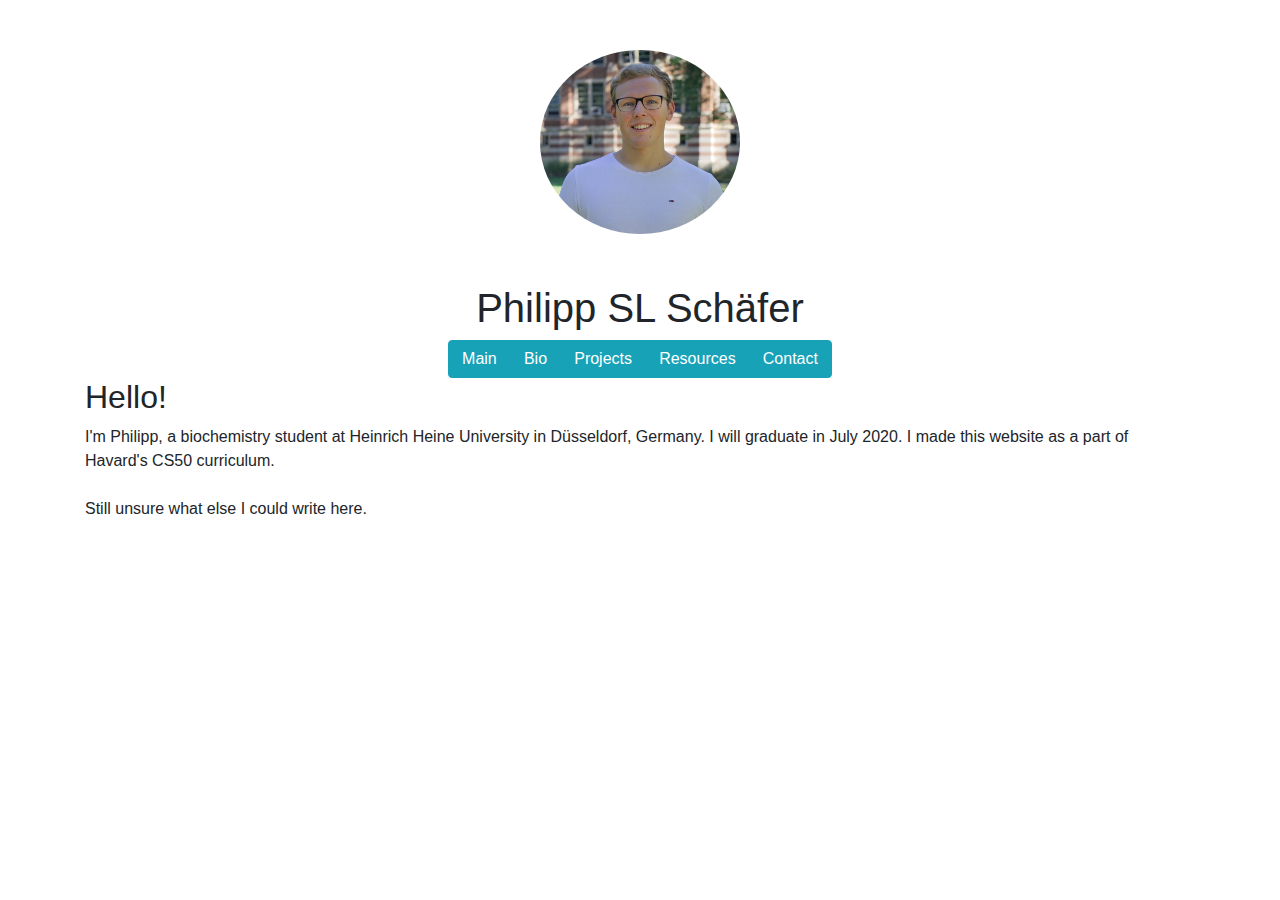
<file: index.html>
<!DOCTYPE html>

<html lang="en">
    <head>
        <meta charset="UTF-8">
        <title>
            https://PhilippSchaefer.me
        </title>
        <link rel="stylesheet" href="style.css">
        <link rel="stylesheet" href="https://stackpath.bootstrapcdn.com/bootstrap/4.4.1/css/bootstrap.min.css" integrity="sha384-Vkoo8x4CGsO3+Hhxv8T/Q5PaXtkKtu6ug5TOeNV6gBiFeWPGFN9MuhOf23Q9Ifjh" crossorigin="anonymous">
    </head>
    <body>
        <img class="zoom" src="portrait.jpg" alt="Portrait">
        <h1> Philipp SL Schäfer</h1>
        <div class="button-container">
            <div class="btn-group" role="group" aria-label="Basic example">
                <a href="https://schae211.github.io/PhilippSLSchaefer/index.html" role="button" class="btn btn-info">Main</a>
                <a href="https://schae211.github.io/PhilippSLSchaefer/bio.html" role="button" class="btn btn-info">Bio</a>
                <a href="https://schae211.github.io/PhilippSLSchaefer/projects.html" role="button" class="btn btn-info">Projects</a>
                <a href="https://schae211.github.io/PhilippSLSchaefer/resources.html" role="button" class="btn btn-info">Resources</a>
                <a href="https://schae211.github.io/PhilippSLSchaefer/contact.html" role="button" class="btn btn-info">Contact</a>
            </div>
        </div>
        <div class="container">
            <h2 style:"text-align: left">Hello!</h2>
                <p>
                    I'm Philipp, a biochemistry student at Heinrich Heine University in Düsseldorf, Germany.
                    I will graduate in July 2020. I made this website as a part of Havard's CS50 curriculum.
                    <br><br>
                    Still unsure what else I could write here.
                </p>
        </div>
    </body>
</html>
</file>
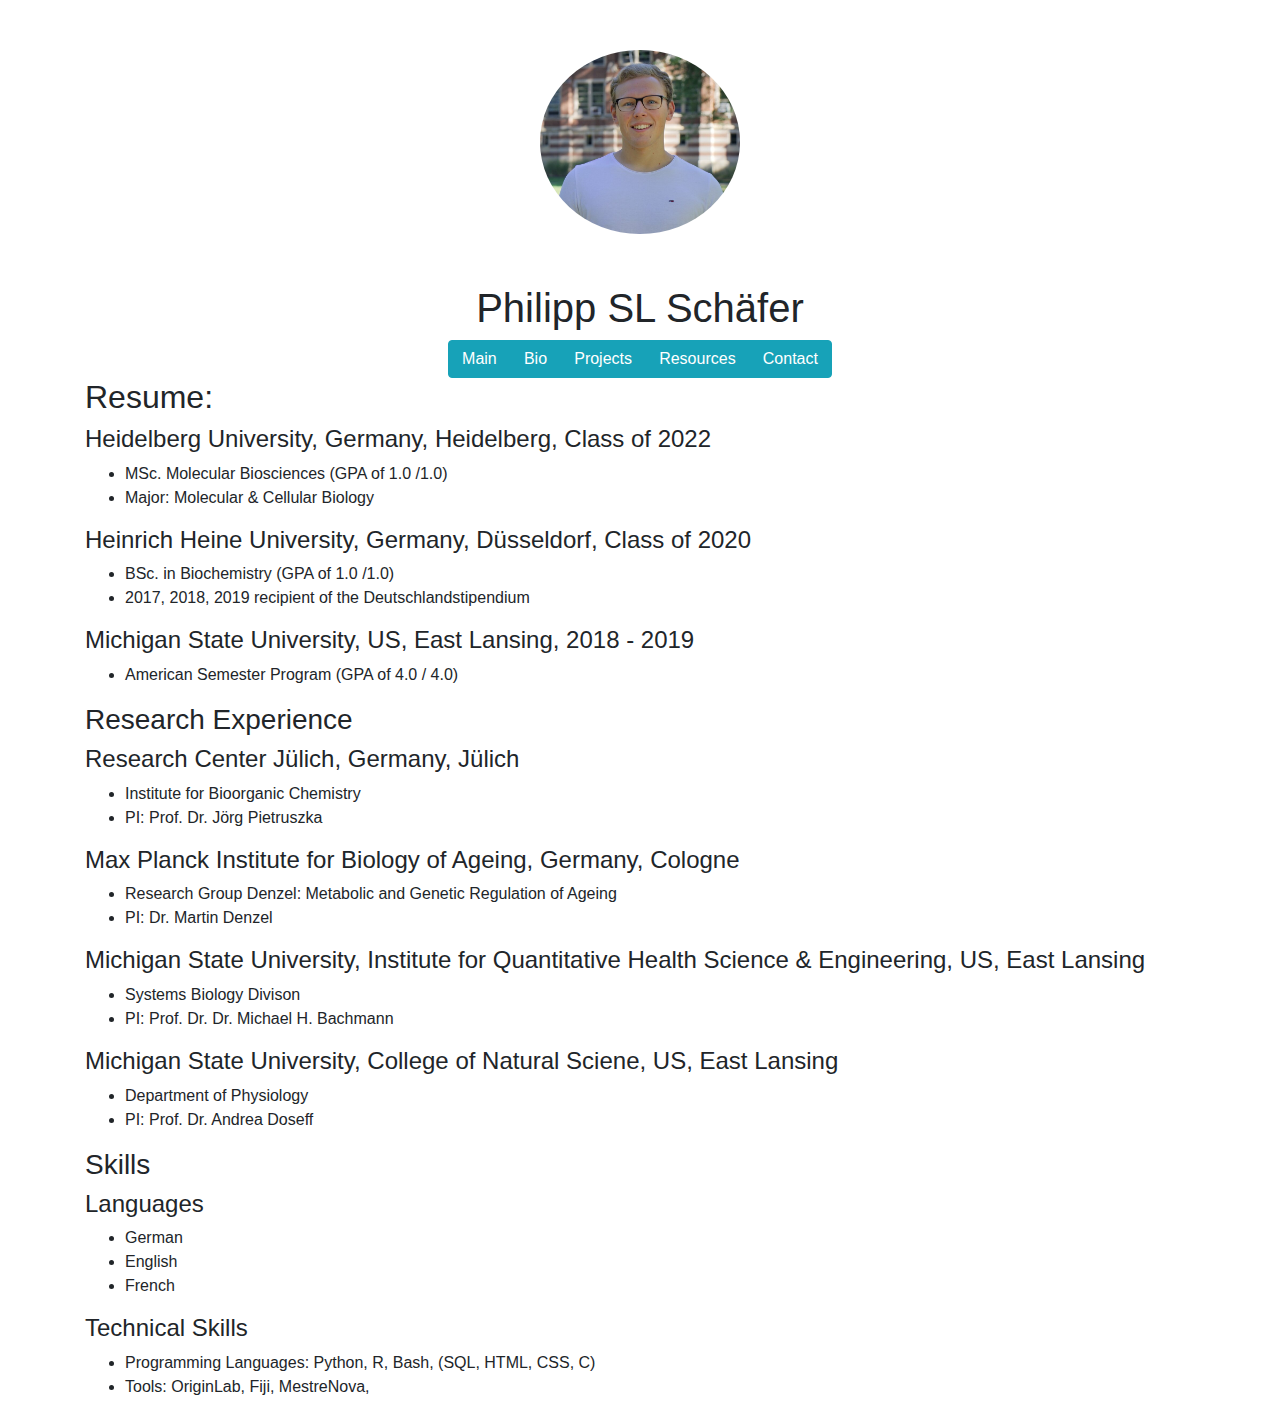
<file: bio.html>
<!DOCTYPE html>

<html lang="en">
    <head>
        <meta charset="UTF-8">
        <title>
            https://PhilippSchaefer.me
        </title>
        <link rel="stylesheet" href="style.css">
        <link rel="stylesheet" href="https://stackpath.bootstrapcdn.com/bootstrap/4.4.1/css/bootstrap.min.css" integrity="sha384-Vkoo8x4CGsO3+Hhxv8T/Q5PaXtkKtu6ug5TOeNV6gBiFeWPGFN9MuhOf23Q9Ifjh" crossorigin="anonymous">
    </head>
    <body>
        <img class="zoom" src="portrait.jpg" alt="Portrait">
        <h1> Philipp SL Schäfer</h1>
        <div class="button-container">
            <div class="btn-group" role="group" aria-label="Basic example">
                <a href="https://schae211.github.io/PhilippSLSchaefer/index.html" role="button" class="btn btn-info">Main</a>
                <a href="https://schae211.github.io/PhilippSLSchaefer/bio.html" role="button" class="btn btn-info">Bio</a>
                <a href="https://schae211.github.io/PhilippSLSchaefer/projects.html" role="button" class="btn btn-info">Projects</a>
                <a href="https://schae211.github.io/PhilippSLSchaefer/resources.html" role="button" class="btn btn-info">Resources</a>
                <a href="https://schae211.github.io/PhilippSLSchaefer/contact.html" role="button" class="btn btn-info">Contact</a>
            </div>
        </div>
        <div class="container">
            <h2>Resume:</h2>
                <h4> Heidelberg University, Germany, Heidelberg, Class of 2022</h4>
                        <ul>
                            <li>MSc. Molecular Biosciences (GPA of 1.0 /1.0)</li>
                            <li>Major: Molecular & Cellular Biology</li>
                        </ul>
                    <h4>Heinrich Heine University, Germany, Düsseldorf, Class of 2020</h4>
                        <ul>
                            <li>BSc. in Biochemistry (GPA of 1.0 /1.0)</li>
                            <li>2017, 2018, 2019 recipient of the Deutschlandstipendium</li>
                        </ul>
                    <h4>Michigan State University, US, East Lansing, 2018 - 2019</h4>
                        <ul>
                            <li>American Semester Program (GPA of 4.0 / 4.0)</li>
                        </ul>
                <h3>Research Experience</h3>
                    <h4>Research Center Jülich, Germany, Jülich</h4>
                        <ul>
                            <li>Institute for Bioorganic Chemistry</li>
                            <li>PI: Prof. Dr. Jörg Pietruszka</li>
                        </ul>
                    <h4>Max Planck Institute for Biology of Ageing, Germany, Cologne</h4>
                        <ul>
                            <li>Research Group Denzel: Metabolic and Genetic Regulation of Ageing</li>
                            <li>PI: Dr. Martin Denzel</li>
                        </ul>
                    <h4>Michigan State University, Institute for Quantitative Health Science & Engineering, US, East Lansing</h4>
                        <ul>
                            <li>Systems Biology Divison</li>
                            <li>PI: Prof. Dr. Dr. Michael H. Bachmann</li>
                        </ul>
                    <h4>Michigan State University, College of Natural Sciene, US, East Lansing</h4>
                        <ul>
                            <li>Department of Physiology</li>
                            <li>PI: Prof. Dr. Andrea Doseff</li>
                        </ul>
                <h3>Skills</h3>
                    <h4>Languages</h4>
                        <ul>
                            <li>German</li>
                            <li>English</li>
                            <li>French</li>
                        </ul>
                    <h4>Technical Skills</h4>
                        <ul>
                            <li>Programming Languages: Python, R, Bash, (SQL, HTML, CSS, C)</li>
                            <li>Tools: OriginLab, Fiji, MestreNova,  </li>
                        </ul>
        </div>
    </body>
</html>
</file>
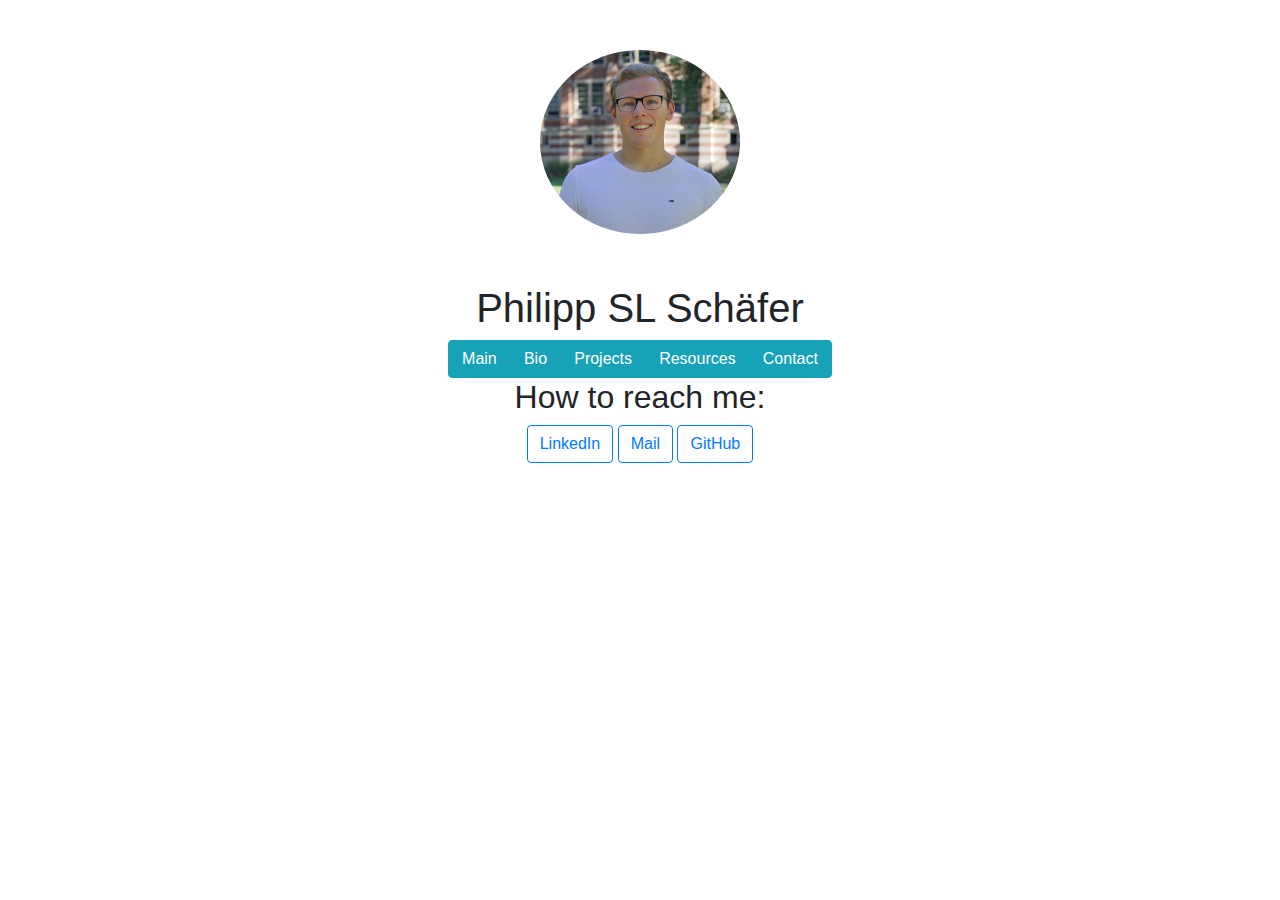
<file: contact.html>
<!DOCTYPE html>

<html lang="en">
    <head>
        <meta charset="UTF-8">
        <title>
            https://PhilippSchaefer.me
        </title>
        <link rel="stylesheet" href="style.css">
        <link rel="stylesheet" href="https://stackpath.bootstrapcdn.com/bootstrap/4.4.1/css/bootstrap.min.css" integrity="sha384-Vkoo8x4CGsO3+Hhxv8T/Q5PaXtkKtu6ug5TOeNV6gBiFeWPGFN9MuhOf23Q9Ifjh" crossorigin="anonymous">
    </head>
    <body>
        <img class="zoom" src="portrait.jpg" alt="Portrait">
        <h1> Philipp SL Schäfer</h1>
        <div class="button-container">
            <div class="btn-group" role="group" aria-label="Basic example">
                <a href="https://schae211.github.io/PhilippSLSchaefer/index.html" role="button" class="btn btn-info">Main</a>
                <a href="https://schae211.github.io/PhilippSLSchaefer/bio.html" role="button" class="btn btn-info">Bio</a>
                <a href="https://schae211.github.io/PhilippSLSchaefer/projects.html" role="button" class="btn btn-info">Projects</a>
                <a href="https://schae211.github.io/PhilippSLSchaefer/resources.html" role="button" class="btn btn-info">Resources</a>
                <a href="https://schae211.github.io/PhilippSLSchaefer/contact.html" role="button" class="btn btn-info">Contact</a>
            </div>
        </div>
        <div class="container">
            <h2 style="text-align: center">How to reach me:</h2>
                <div class="button-container">
                        <a href="https://linkedin.com/in/philipp-sl-schaefer" role="button" class="btn btn-outline-primary">LinkedIn</a>
                        <a href="mailto:phsch156@hhu.de" role="button" class="btn btn-outline-primary">Mail</a>
                        <a href="https://github.com/schae211" role="button" class="btn btn-outline-primary">GitHub</a>
                </div>
    </body>
</html>
</file>
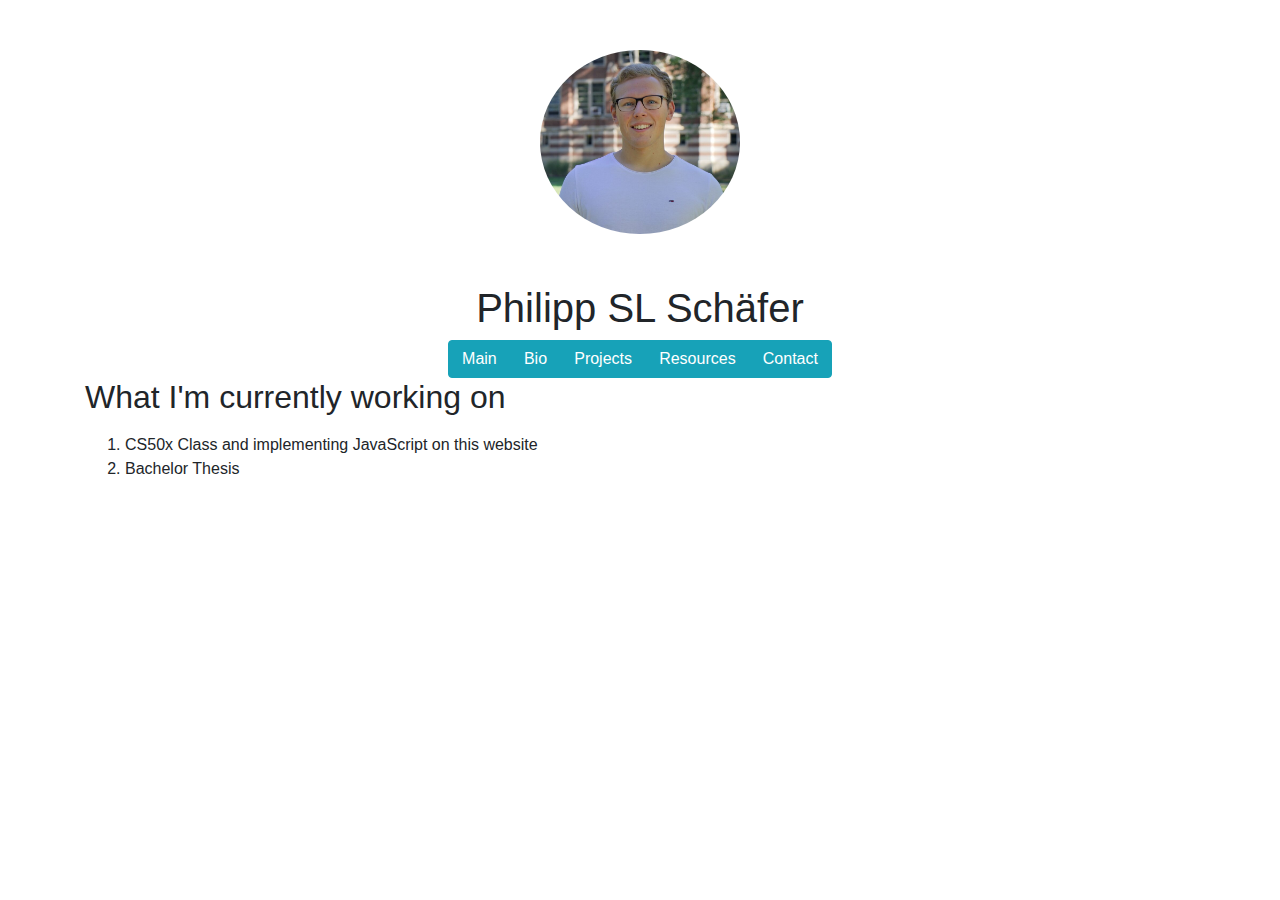
<file: projects.html>
<!DOCTYPE html>

<html lang="en">
    <head>
        <meta charset="UTF-8">
        <title>
            https://PhilippSchaefer.me
        </title>
        <link rel="stylesheet" href="style.css">
        <link rel="stylesheet" href="https://stackpath.bootstrapcdn.com/bootstrap/4.4.1/css/bootstrap.min.css" integrity="sha384-Vkoo8x4CGsO3+Hhxv8T/Q5PaXtkKtu6ug5TOeNV6gBiFeWPGFN9MuhOf23Q9Ifjh" crossorigin="anonymous">
    </head>
    <body>
        <img class="zoom" src="portrait.jpg" alt="Portrait">
        <h1> Philipp SL Schäfer</h1>
        <div class="button-container">
            <div class="btn-group" role="group" aria-label="Basic example">
                <a href="https://schae211.github.io/PhilippSLSchaefer/index.html" role="button" class="btn btn-info">Main</a>
                <a href="https://schae211.github.io/PhilippSLSchaefer/bio.html" role="button" class="btn btn-info">Bio</a>
                <a href="https://schae211.github.io/PhilippSLSchaefer/projects.html" role="button" class="btn btn-info">Projects</a>
                <a href="https://schae211.github.io/PhilippSLSchaefer/resources.html" role="button" class="btn btn-info">Resources</a>
                <a href="https://schae211.github.io/PhilippSLSchaefer/contact.html" role="button" class="btn btn-info">Contact</a>
            </div>
        </div>
        <div class="container">
            <h2>What I'm currently working on</h2>
                <p>
                    <ol>
                        <li>CS50x Class and implementing JavaScript on this website</li>
                        <li>Bachelor Thesis</li>
                    </ol>
                </p>
         </div>
    </body>
</html>
</file>
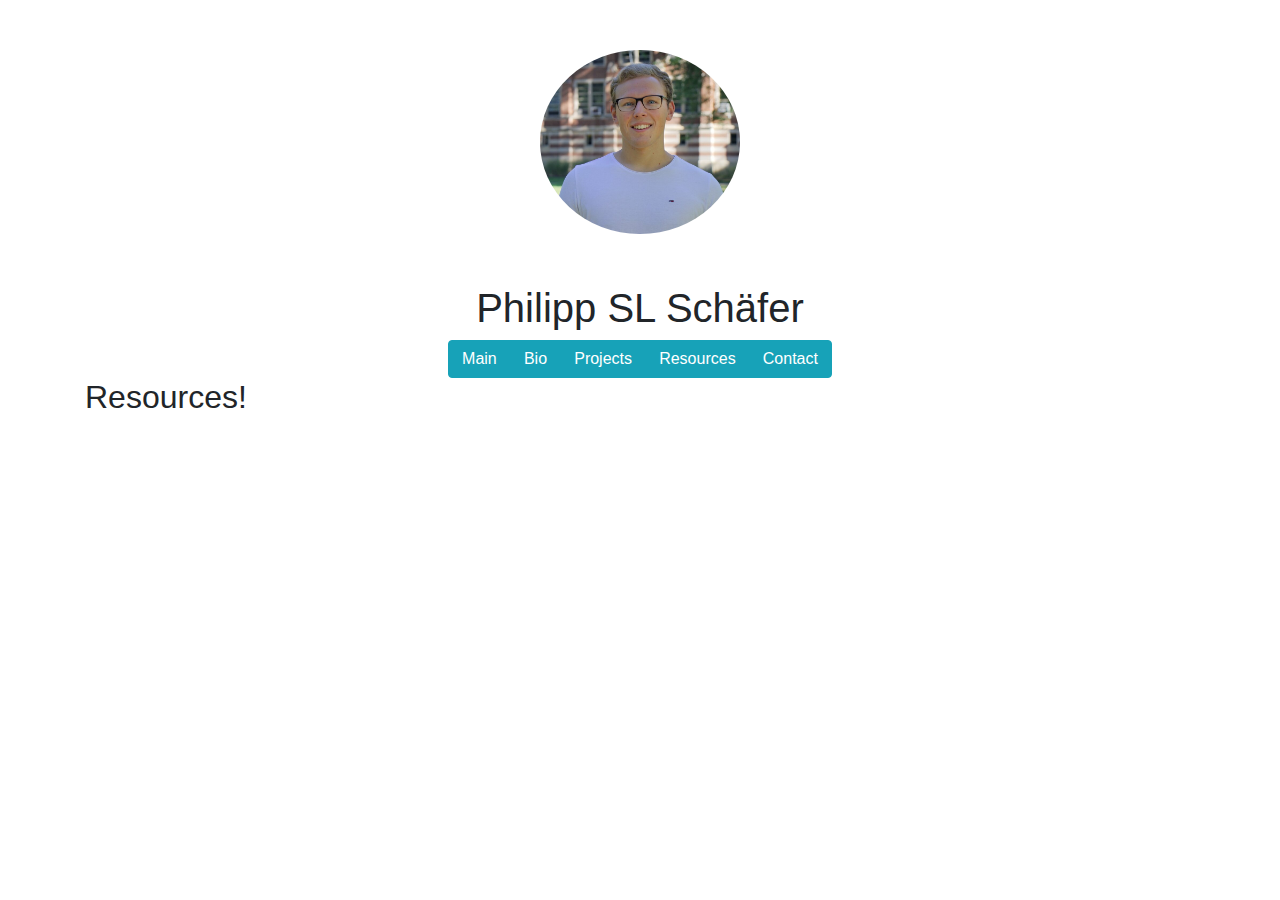
<file: resources.html>
<!DOCTYPE html>

<html lang="en">
    <head>
        <meta charset="UTF-8">
        <title>
            http://PhilippSchaefer.me
        </title>
        <link rel="stylesheet" href="style.css">
        <link rel="stylesheet" href="https://stackpath.bootstrapcdn.com/bootstrap/4.4.1/css/bootstrap.min.css" integrity="sha384-Vkoo8x4CGsO3+Hhxv8T/Q5PaXtkKtu6ug5TOeNV6gBiFeWPGFN9MuhOf23Q9Ifjh" crossorigin="anonymous">
    </head>
    <body>
        <img class="zoom" src="portrait.jpg" alt="Portrait">
        <h1> Philipp SL Schäfer</h1>
        <div class="button-container">
            <div class="btn-group" role="group" aria-label="Basic example">
                <a href="https://schae211.github.io/PhilippSLSchaefer/index.html" role="button" class="btn btn-info">Main</a>
                <a href="https://schae211.github.io/PhilippSLSchaefer/bio.html" role="button" class="btn btn-info">Bio</a>
                <a href="https://schae211.github.io/PhilippSLSchaefer/projects.html" role="button" class="btn btn-info">Projects</a>
                <a href="https://schae211.github.io/PhilippSLSchaefer/resources.html" role="button" class="btn btn-info">Resources</a>
                <a href="https://schae211.github.io/PhilippSLSchaefer/contact.html" role="button" class="btn btn-info">Contact</a>
            </div>
        </div>
        <div class="container">
            <h2 style="text-align: left">Resources!</h2>
        </div>
    </body>
</html>
</file>
<file: style.css>
body
{
    background-color: #fff8ed;
    color: black;
}
h1
{
    text-align: center;
}
img
{
    border-radius: 50%;
    max-width: 100%;
    height: 10%;
    width: 10%;
    display: block;
    margin-left: auto;
    margin-right: auto;
}
.button-container
{
    text-align: center;
}
.btn-group
{
    width: 30%;
}
/* Fancy way so my picture increases in size when hovering over it */
.zoom
{
  padding: 50px;
  transition: transform .2s;
  width: 300px;
  height: auto;
  margin: 0 auto;
}
.zoom:hover
{
  -ms-transform: scale(1.5); /* IE 9 */
  -webkit-transform: scale(1.5); /* Safari 3-8 */
  transform: scale(1.5);
}
</file>
